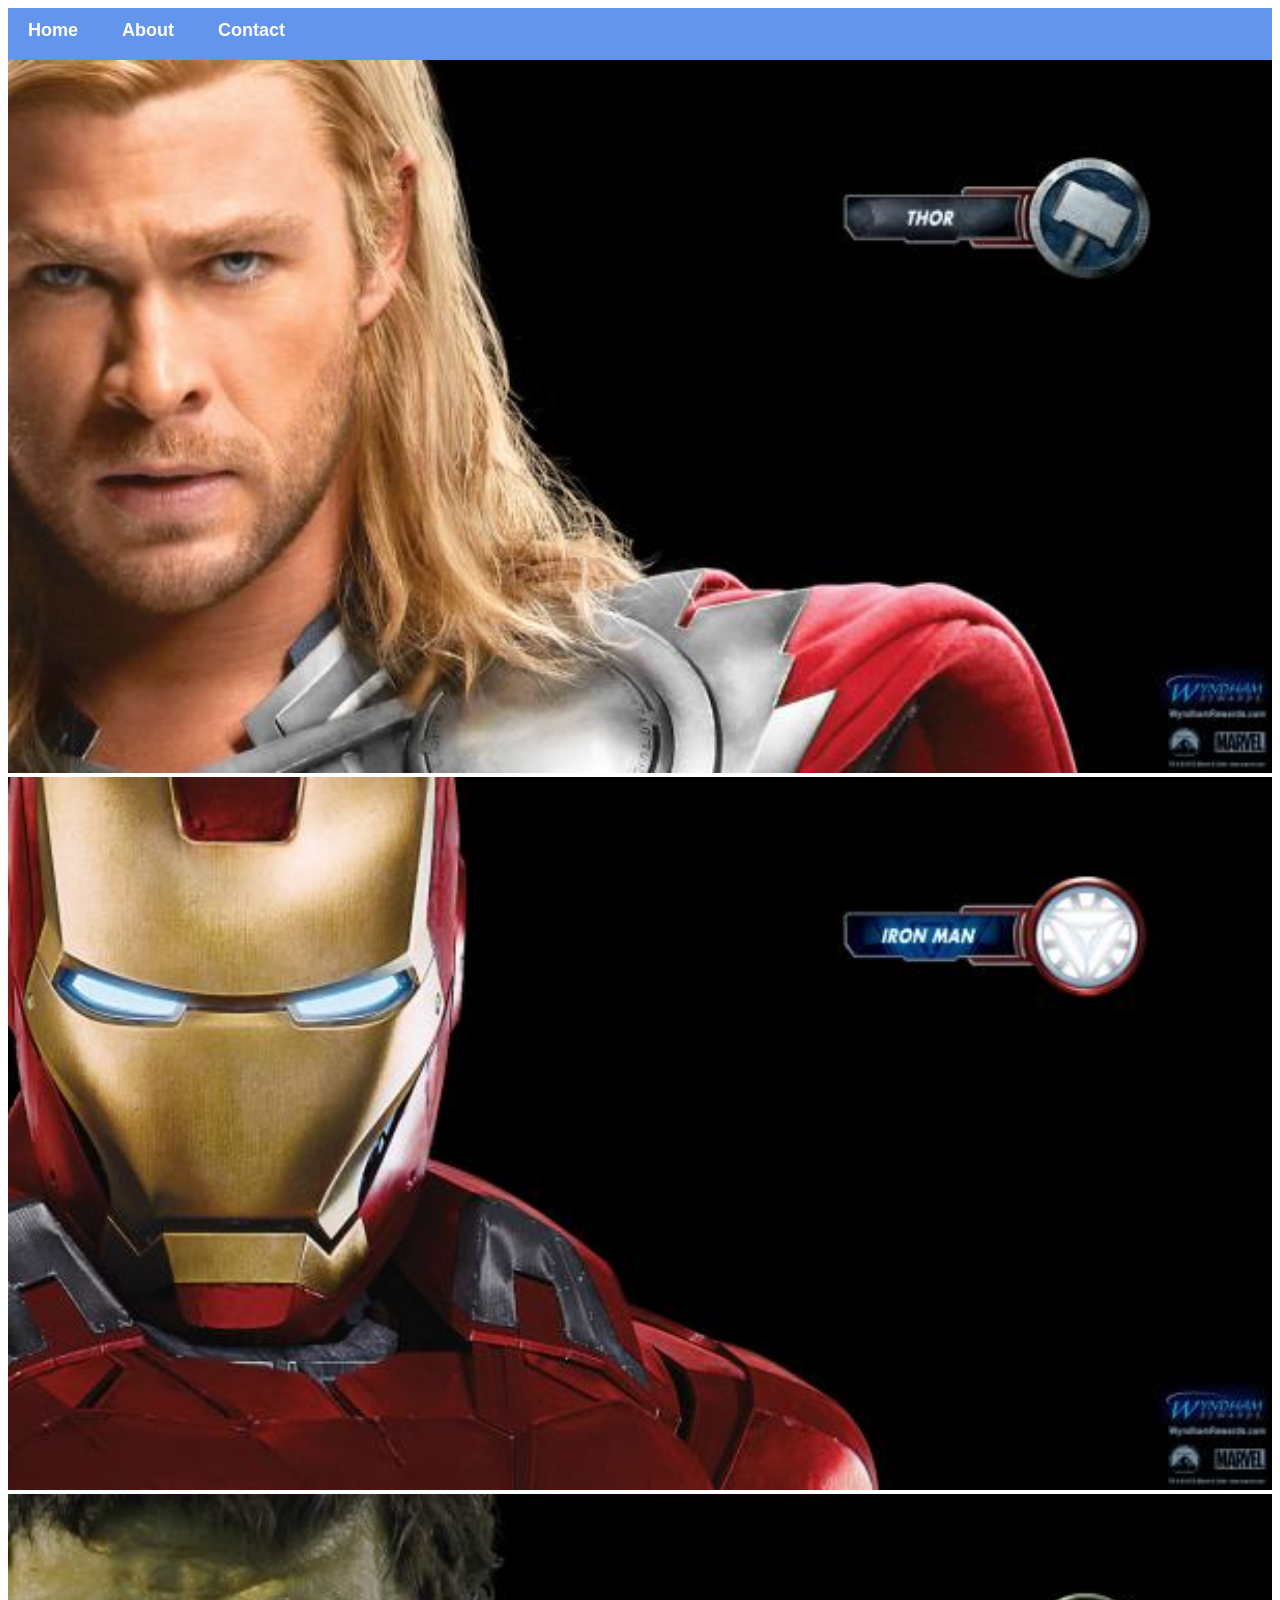
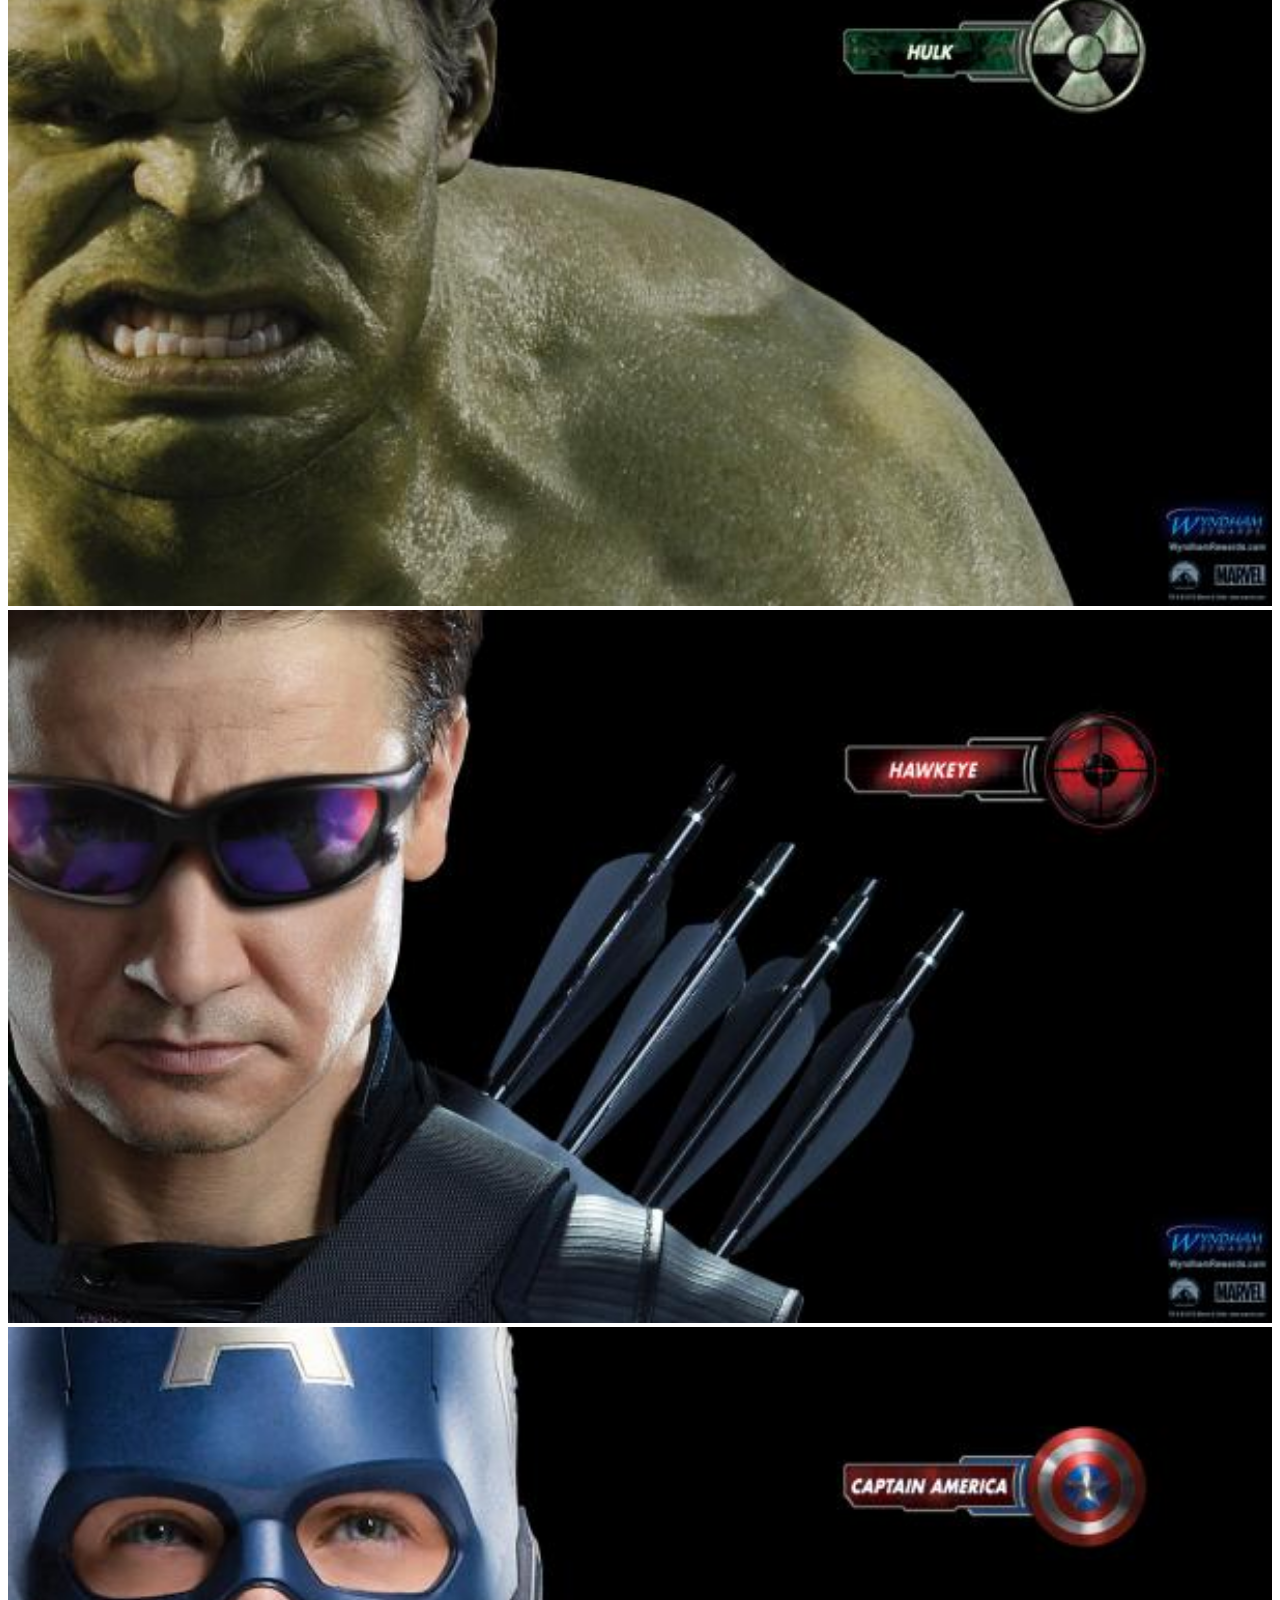
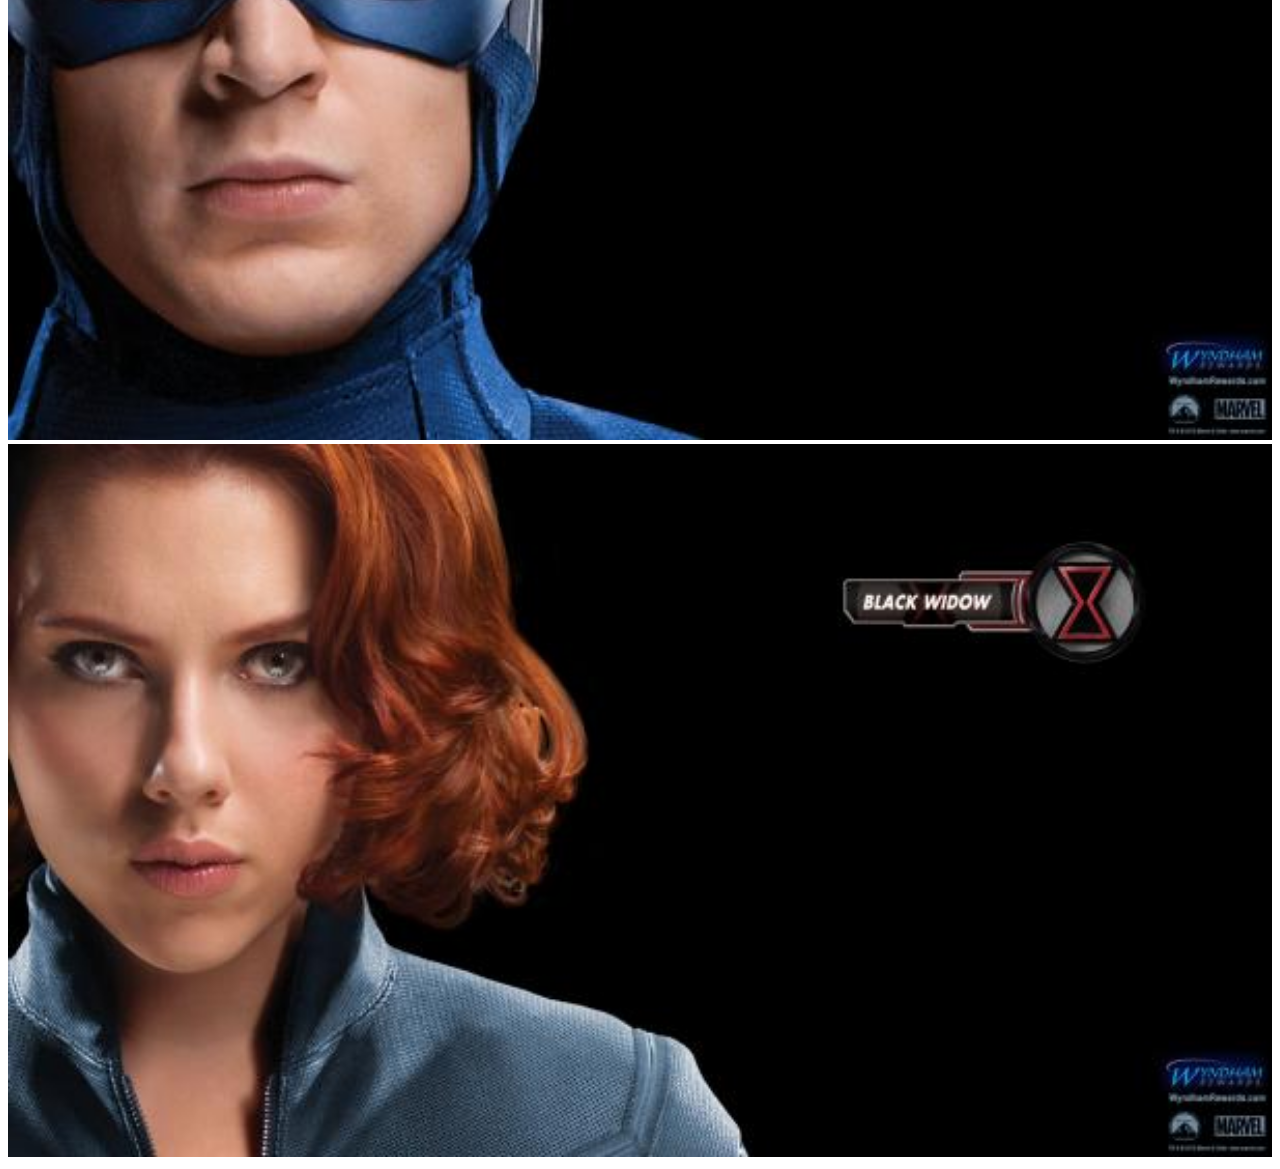
<file: index.html>
<!DOCTYPE html>
<html>
    <head>
        <link rel="stylesheet" href="style.css">
    </head>
    <body>
        <div id="menu">
            <a href="index.html">Home</a>
            <a href="about.html">About</a>
            <a href="contact.html">Contact</a>
             </div>
        <div class="gallery">
            <a href="avenger-1.html"><img src="images/avengers_01.jpg" /></a>
            <a href="avenger-2.html"><img src="images/avengers_02.jpg" /></a>
            <a href="avenger-3.html"><img src="images/avengers_03.jpg" /></a>
            <a href="avenger-4.html"><img src="images/avengers_04.jpg" /></a>
            <a href="avenger-5.html"><img src="images/avengers_05.jpg" /></a>
            <a href="avenger-6.html"><img src="images/avengers_06.jpg" /></a>
        </div>
    </body>
</html>
</file>
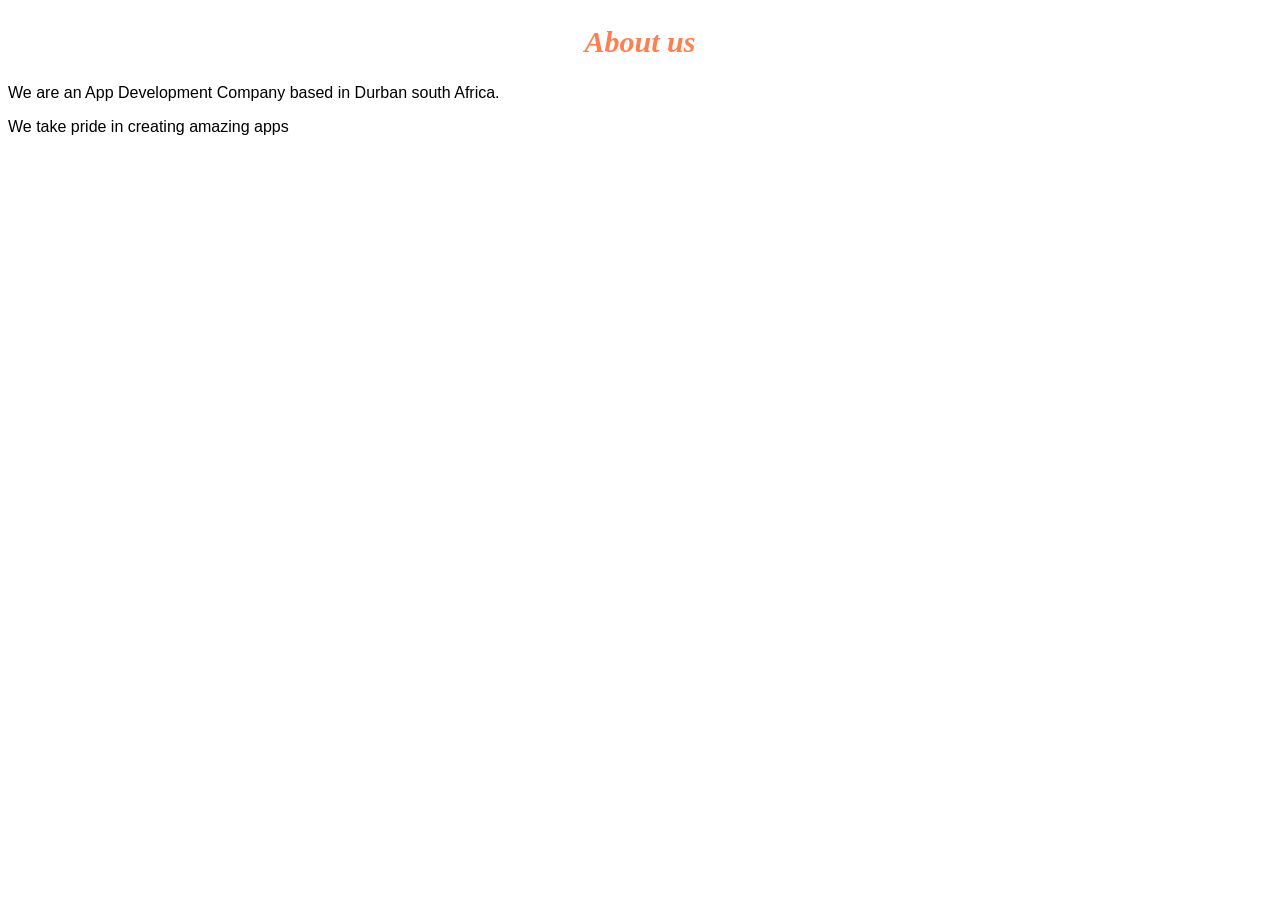
<file: about.html>
<!DOCTYPE html>
<html>
    <head>
        <link rel="stylesheet" href="style.css">
    </head>
    <body>
        <h2>About us</h2>
        <p> We are an App Development Company based in Durban south Africa.</p>
        <p>We take pride in creating amazing apps</p>
    </body>
</html>
</file>
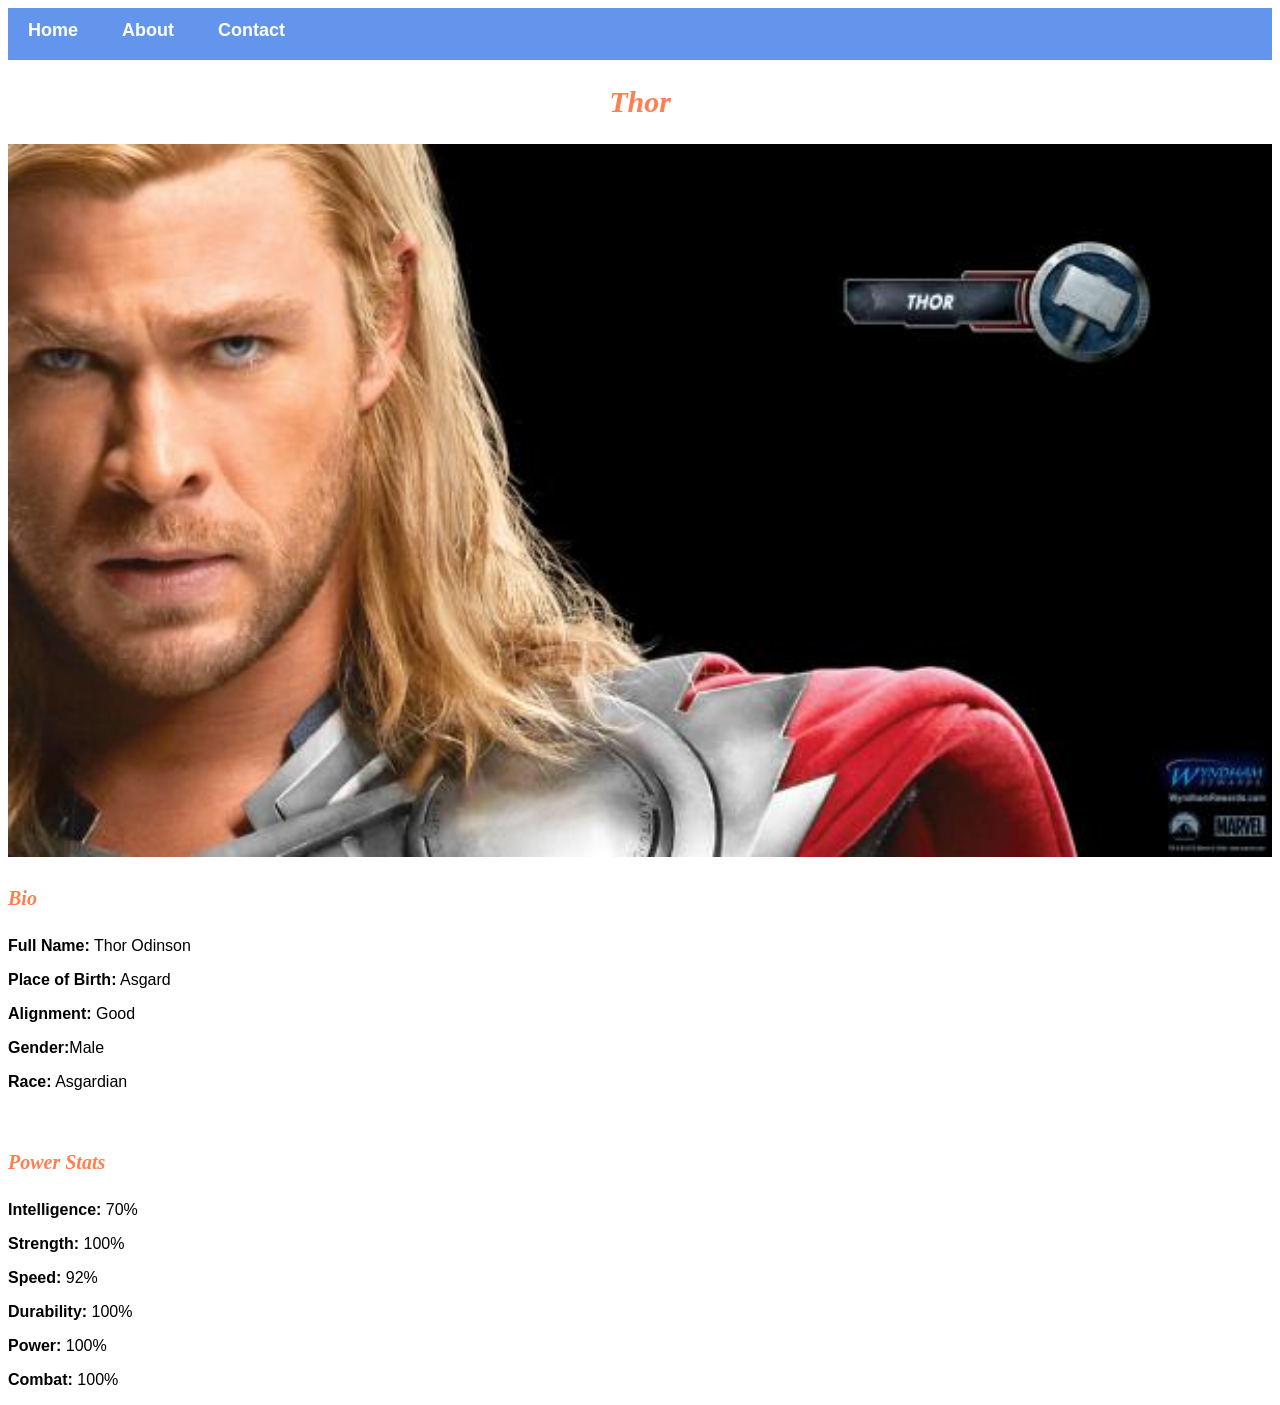
<file: avenger-1.html>
<!DOCTYPE html>
<html>
    <head>
        <link rel="stylesheet" href="style.css">
    </head>
    <body>
         <div id="menu">
            <a href="index.html">Home</a>
            <a href="about.html">About</a>
            <a href="contact.html">Contact</a>
        </div>
        <h2>Thor</h2>
        <div class="gallery">
            <img src="images/avengers_01.jpg" />
        </div>
        <h4>Bio</h4>
        <p><b>Full Name:</b> Thor Odinson</p>
        <p><b>Place of Birth:</b> Asgard</p>
        <p><b>Alignment:</b> Good</p>
        <p><b> Gender:</b>Male</p>
        <p><b>Race:</b> Asgardian</p>
        <br/>
        <h4>Power Stats</h4>
        <p><b>Intelligence:</b> 70%</p>
        <p><b>Strength:</b> 100%</p>
        <p><b>Speed:</b> 92%</p>
        <p><b>Durability:</b> 100%</p> 
        <p><b>Power:</b> 100%</p>
        <p><b>Combat:</b> 100%</p>
    </body>
</html>
</file>
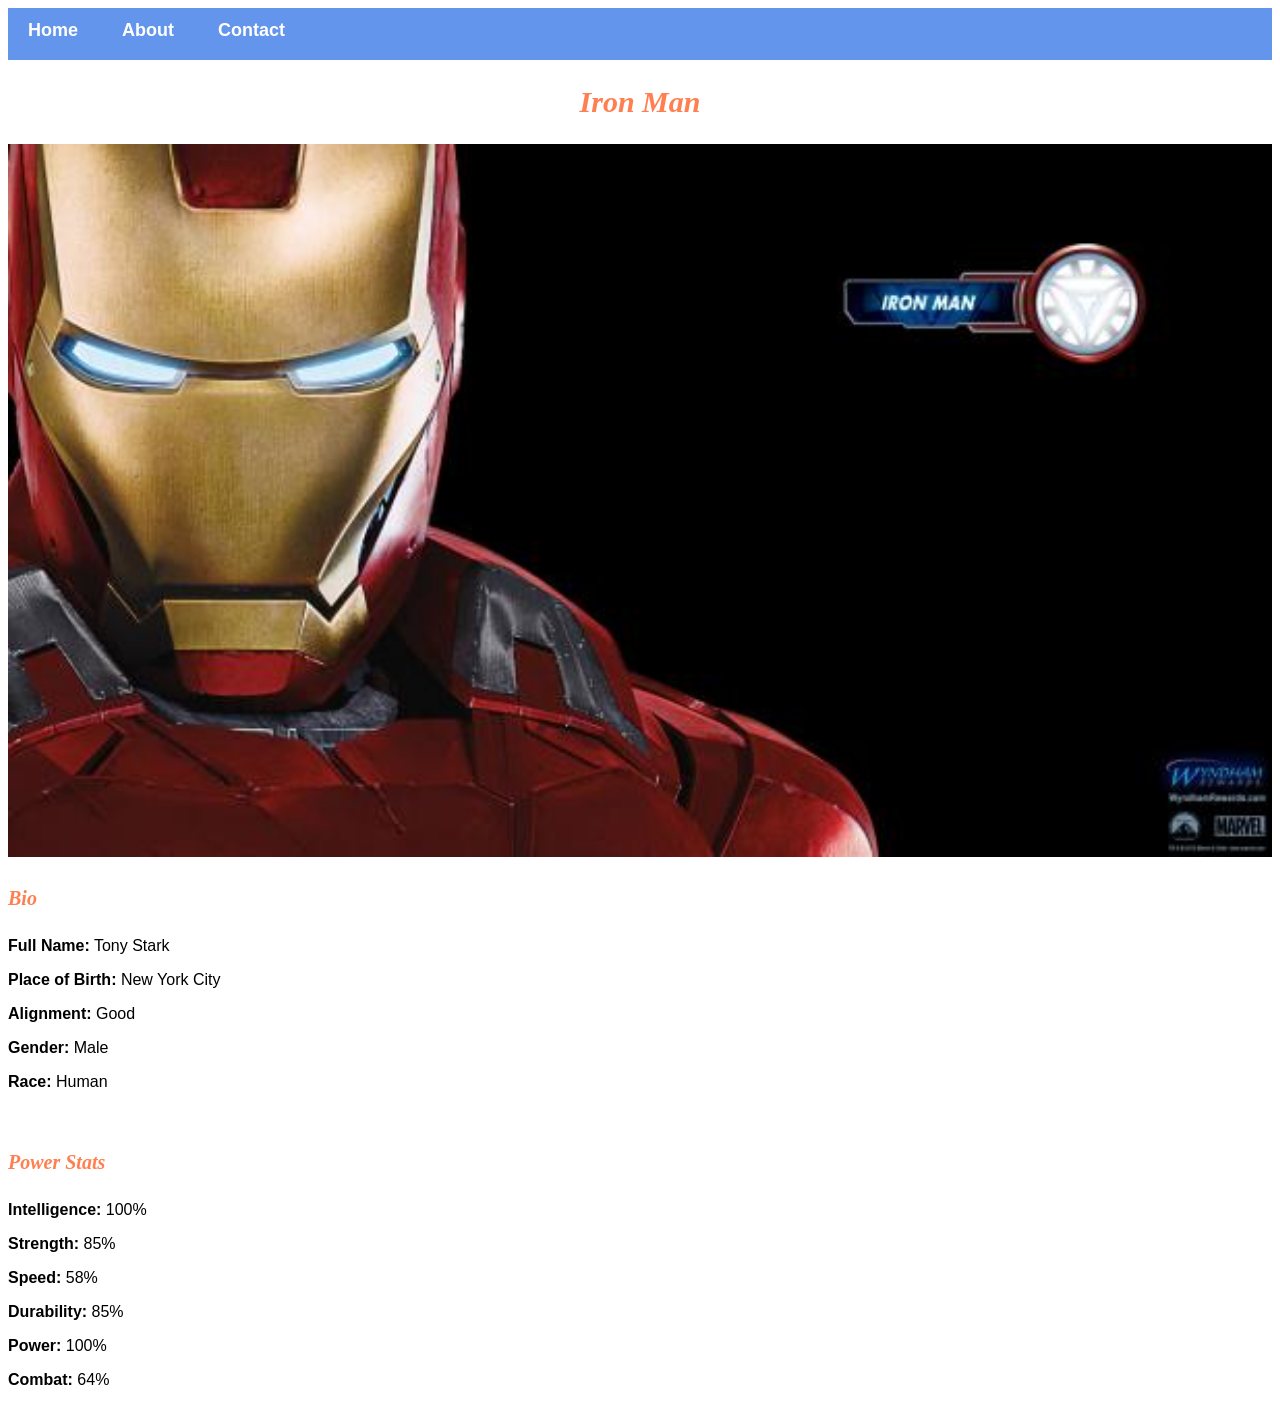
<file: avenger-2.html>
<!DOCTYPE html>
<html>
    <head>
        <link rel="stylesheet" href="style.css">
    </head>
    <body>
         <div id="menu">
            <a href="index.html">Home</a>
            <a href="about.html">About</a>
            <a href="contact.html">Contact</a>
             </div>
        <h2>Iron Man</h2>
        <div class="gallery">
            <img src="images/avengers_02.jpg" />
        </div>
        <h4>Bio</h4>
        <p><b>Full Name:</b> Tony Stark</p>
        <p><b>Place of Birth:</b> New York City</p>
        <p><b>Alignment:</b> Good</p>
        <p><b>Gender:</b> Male</p>
        <p><b>Race:</b> Human</p>
        <br/>
        <h4>Power Stats</h4>
        <p><b>Intelligence:</b> 100%</p>
        <p><b>Strength:</b> 85%</p>
        <p><b>Speed:</b> 58%</p>
        <p><b>Durability:</b> 85%</p> 
        <p><b>Power:</b> 100%</p>
        <p><b>Combat:</b> 64%</p>
    </body>
</html>
</file>
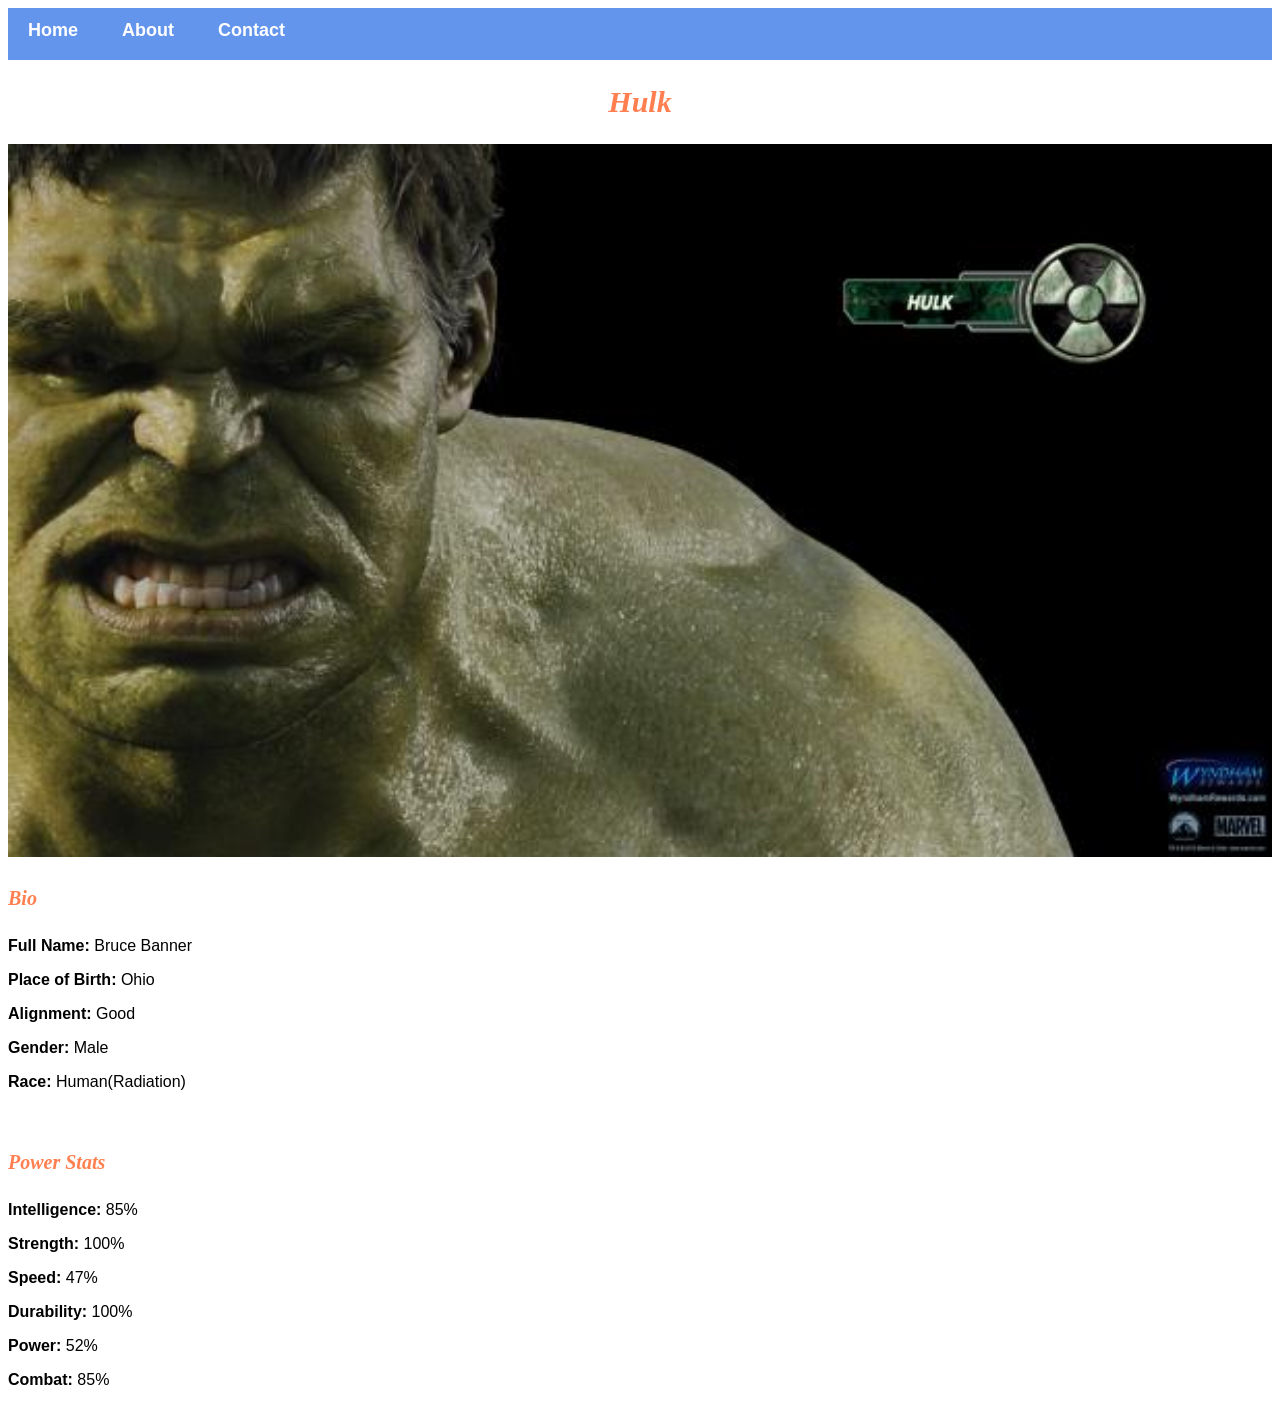
<file: avenger-3.html>
<!DOCTYPE html>
<html>
    <head>
        <link rel="stylesheet" href="style.css">
    </head>
    <body>
         <div id="menu">
            <a href="index.html">Home</a>
            <a href="about.html">About</a>
            <a href="contact.html">Contact</a>
             </div>
        <h2>Hulk</h2>
        <div class="gallery">
            <img src="images/avengers_03.jpg" />
        </div>
        <h4>Bio</h4>
        <p><b>Full Name:</b> Bruce Banner</p>
        <p><b>Place of Birth:</b> Ohio</p>
        <p><b>Alignment:</b> Good</p>
        <p><b>Gender:</b> Male</p>
        <p><b>Race:</b> Human(Radiation)</p>
        <br/>
        <h4>Power Stats</h4>
        <p><b>Intelligence:</b> 85%</p>
        <p><b>Strength:</b> 100%</p>
        <p><b>Speed:</b> 47%</p>
        <p><b>Durability:</b> 100%</p> 
        <p><b>Power:</b> 52%</p>
        <p><b>Combat:</b> 85%</p>
    </body>
</html>
</file>
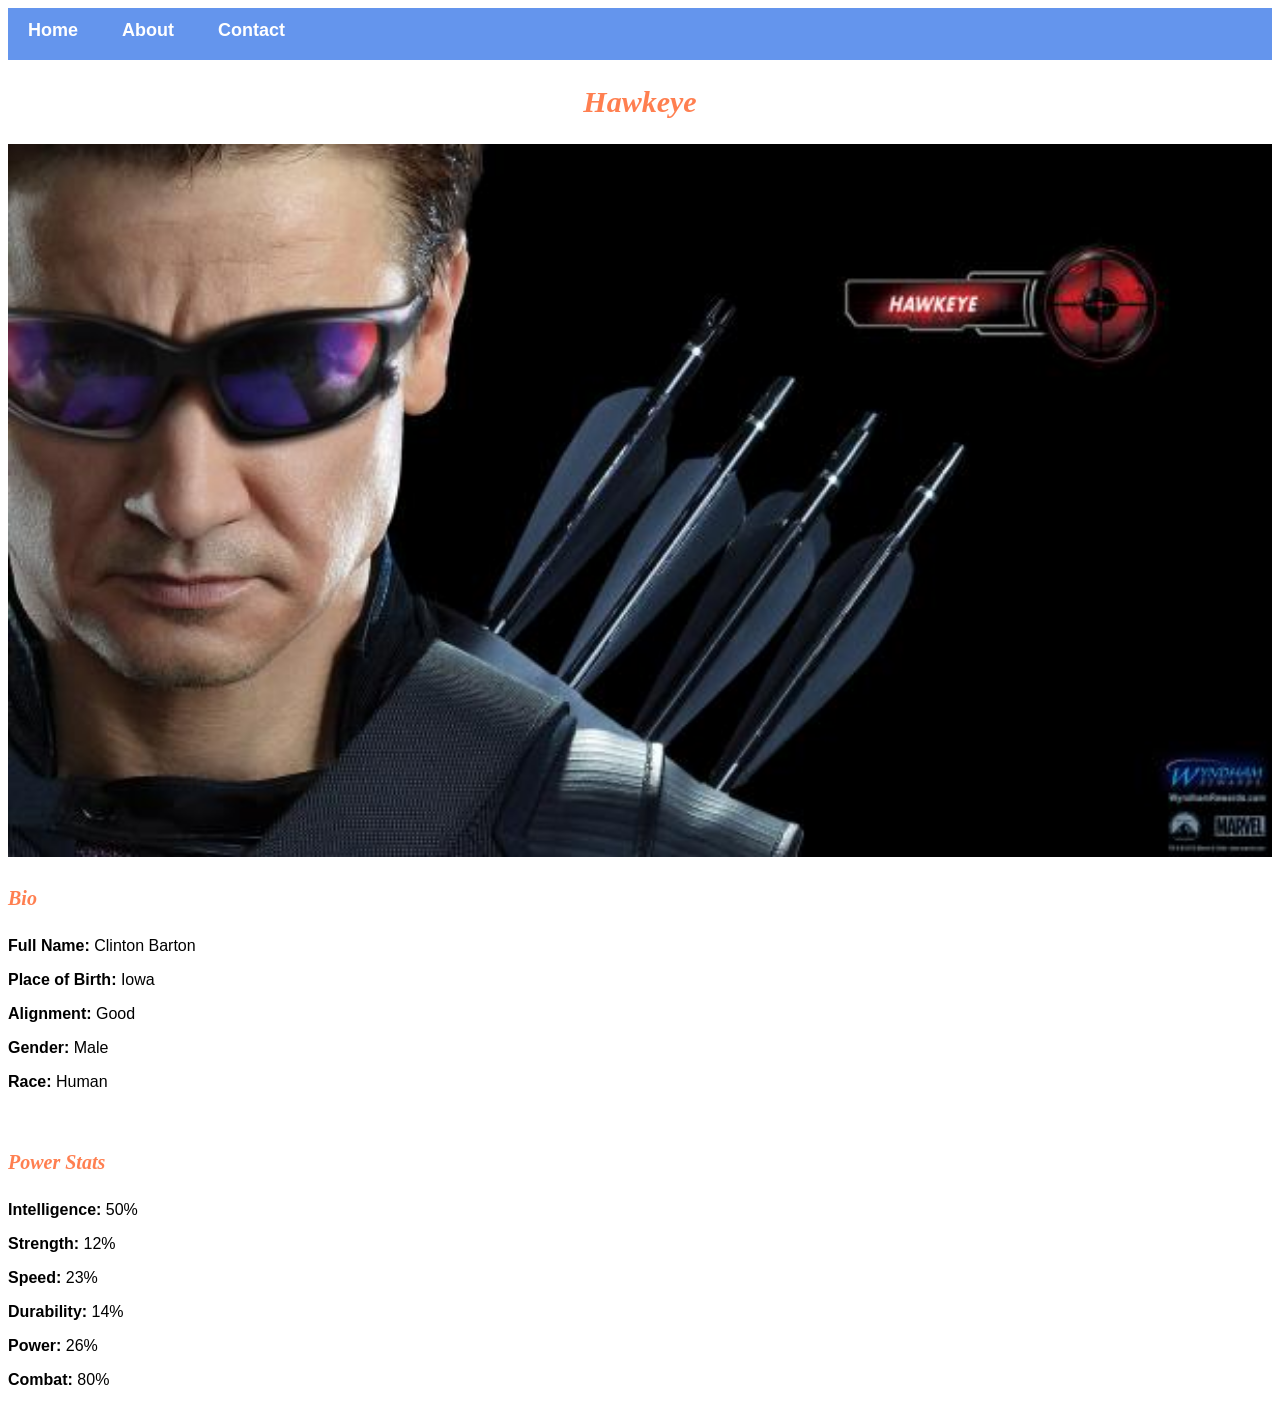
<file: avenger-4.html>
<!DOCTYPE html>
<html>
    <head>
        <link rel="stylesheet" href="style.css">
    </head>
    <body>
         <div id="menu">
            <a href="index.html">Home</a>
            <a href="about.html">About</a>
            <a href="contact.html">Contact</a>
             </div>
        <h2>Hawkeye</h2>
        <div class="gallery">
            <img src="images/avengers_04.jpg" />
        </div>
        <h4>Bio</h4>
        <p><b>Full Name:</b> Clinton Barton</p>
        <p><b>Place of Birth:</b> Iowa</p>
        <p><b>Alignment:</b> Good</p>
        <p><b>Gender:</b> Male</p>
        <p><b>Race:</b> Human</p>
        <br/>
        <h4>Power Stats</h4>
        <p><b>Intelligence:</b> 50%</p>
        <p><b>Strength:</b> 12%</p>
        <p><b>Speed:</b> 23%</p>
        <p><b>Durability:</b> 14%</p> 
        <p><b>Power:</b> 26%</p>
        <p><b>Combat:</b> 80%</p>
    </body>
</html>
</file>
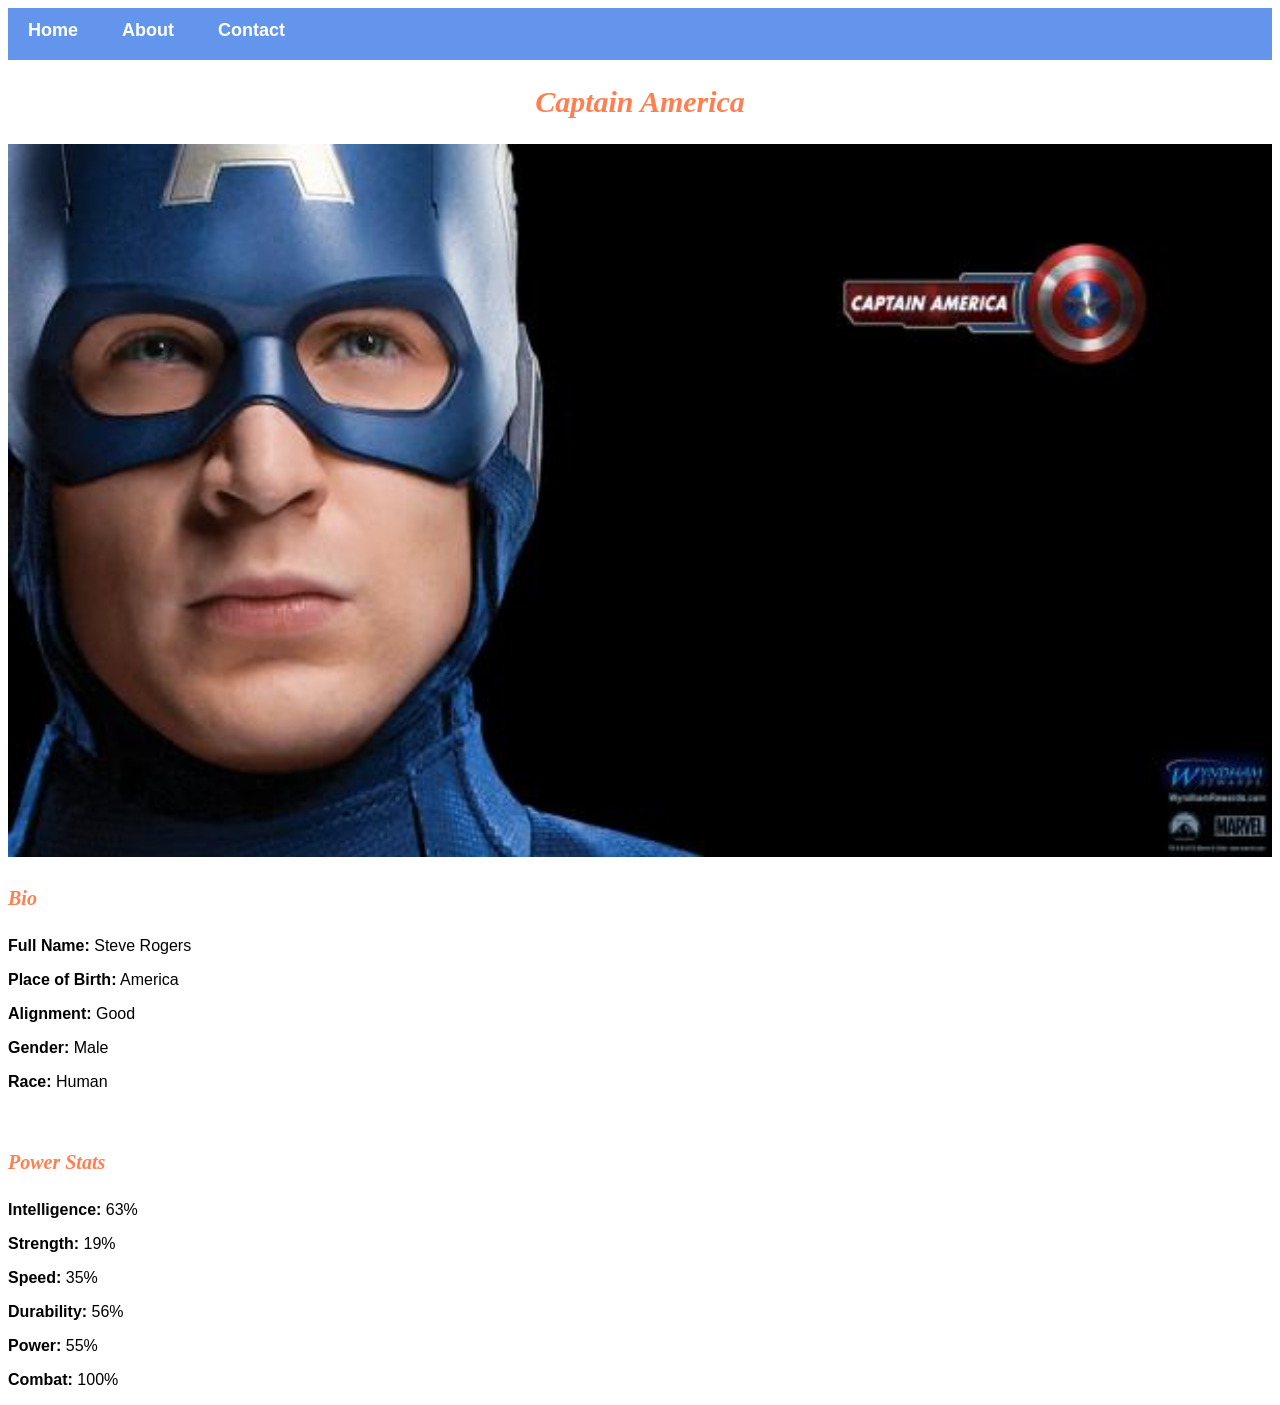
<file: avenger-5.html>
<!DOCTYPE html>
<html>
    <head>
        <link rel="stylesheet" href="style.css">
    </head>
    <body>
         <div id="menu">
            <a href="index.html">Home</a>
            <a href="about.html">About</a>
            <a href="contact.html">Contact</a>
             </div>
        <h2>Captain America</h2>
        <div class="gallery">
            <img src="images/avengers_05.jpg" />
        </div>
        <h4>Bio</h4>
        <p><b>Full Name:</b> Steve Rogers</p>
        <p><b>Place of Birth:</b> America</p>
        <p><b>Alignment:</b> Good</p>
        <p><b>Gender:</b> Male</p>
        <p><b>Race:</b> Human</p>
        <br/>
        <h4>Power Stats</h4>
        <p><b>Intelligence:</b> 63%</p>
        <p><b>Strength:</b> 19%</p>
        <p><b>Speed:</b> 35%</p>
        <p><b>Durability:</b> 56%</p> 
        <p><b>Power:</b> 55%</p>
        <p><b>Combat:</b> 100%</p>
    </body>
</html>
</file>
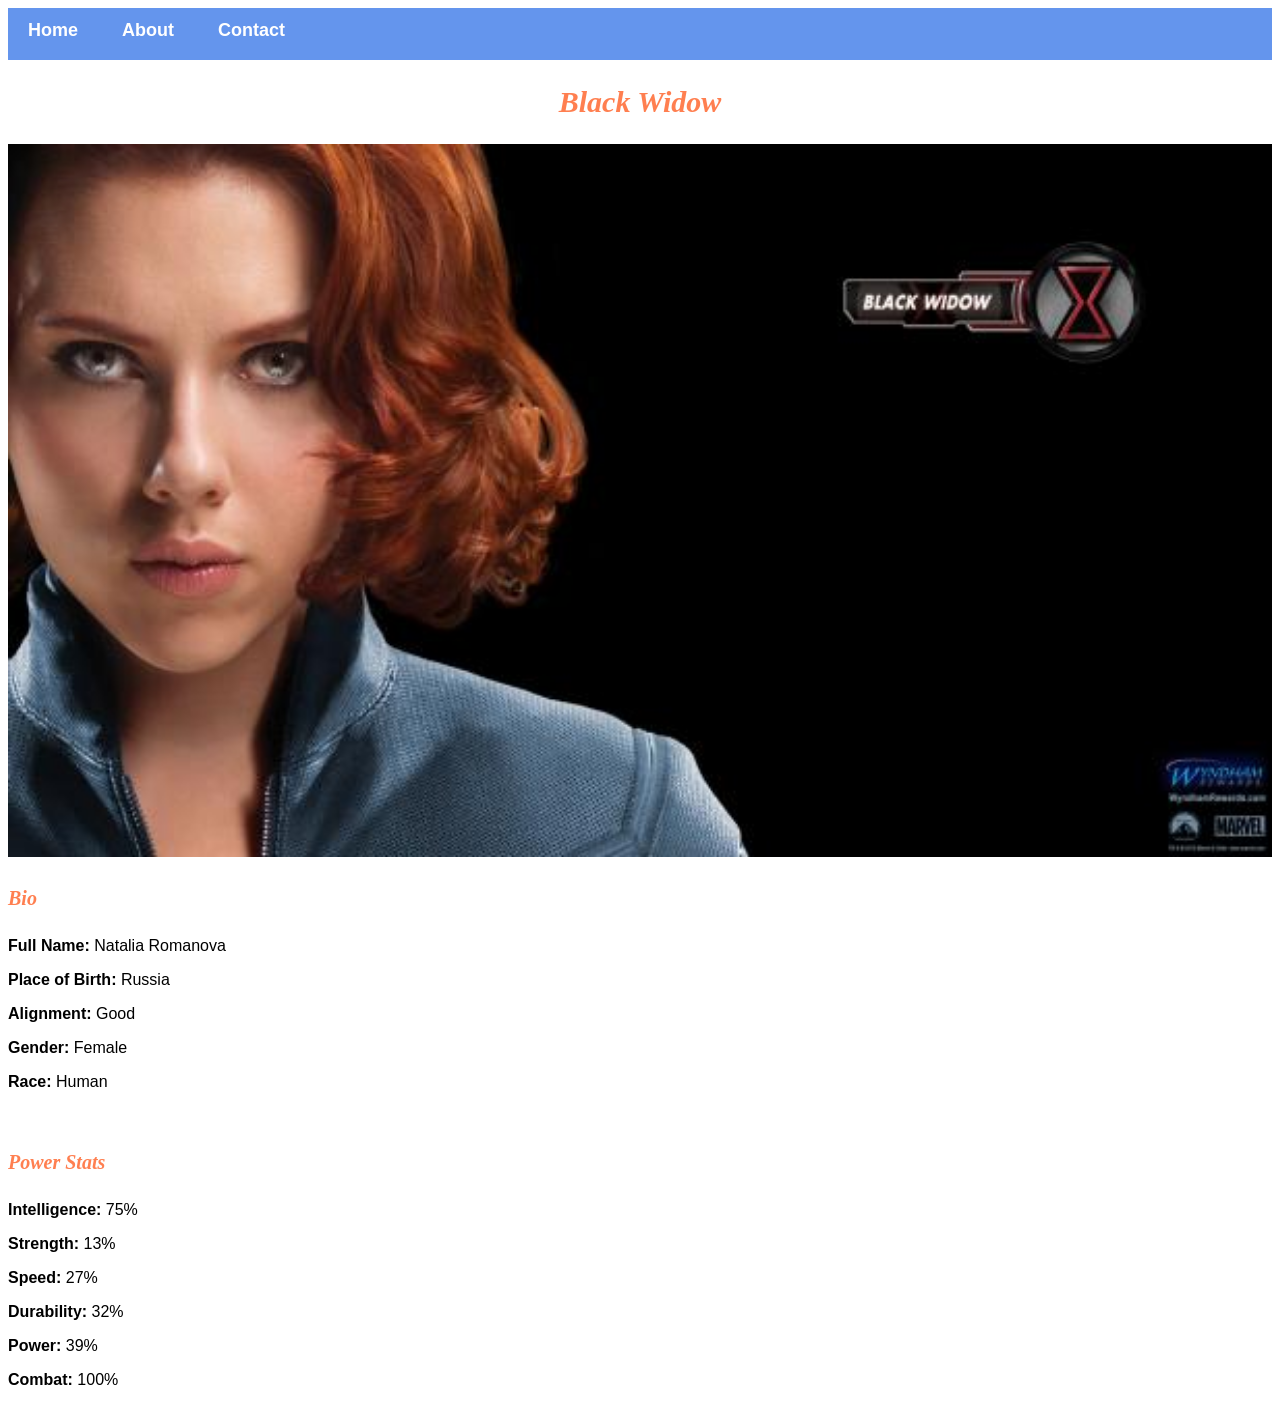
<file: avenger-6.html>
<!DOCTYPE html>
<html>
    <head>
        <link rel="stylesheet" href="style.css">
    </head>
    <body>
         <div id="menu">
            <a href="index.html">Home</a>
            <a href="about.html">About</a>
            <a href="contact.html">Contact</a>
             </div>
        <h2>Black Widow</h2>
        <div class="gallery">
            <img src="images/avengers_06.jpg" />
        </div>
        <h4>Bio</h4>
        <p><b>Full Name:</b> Natalia Romanova</p>
        <p><b>Place of Birth:</b> Russia</p>
        <p><b>Alignment:</b> Good</p>
        <p><b>Gender:</b> Female</p>
        <p><b>Race:</b> Human</p>
        <br/>
        <h4>Power Stats</h4>
        <p><b>Intelligence:</b> 75%</p>
        <p><b>Strength:</b> 13%</p>
        <p><b>Speed:</b> 27%</p>
        <p><b>Durability:</b> 32%</p> 
        <p><b>Power:</b> 39%</p>
        <p><b>Combat:</b> 100%</p>
    </body>
</html>
</file>
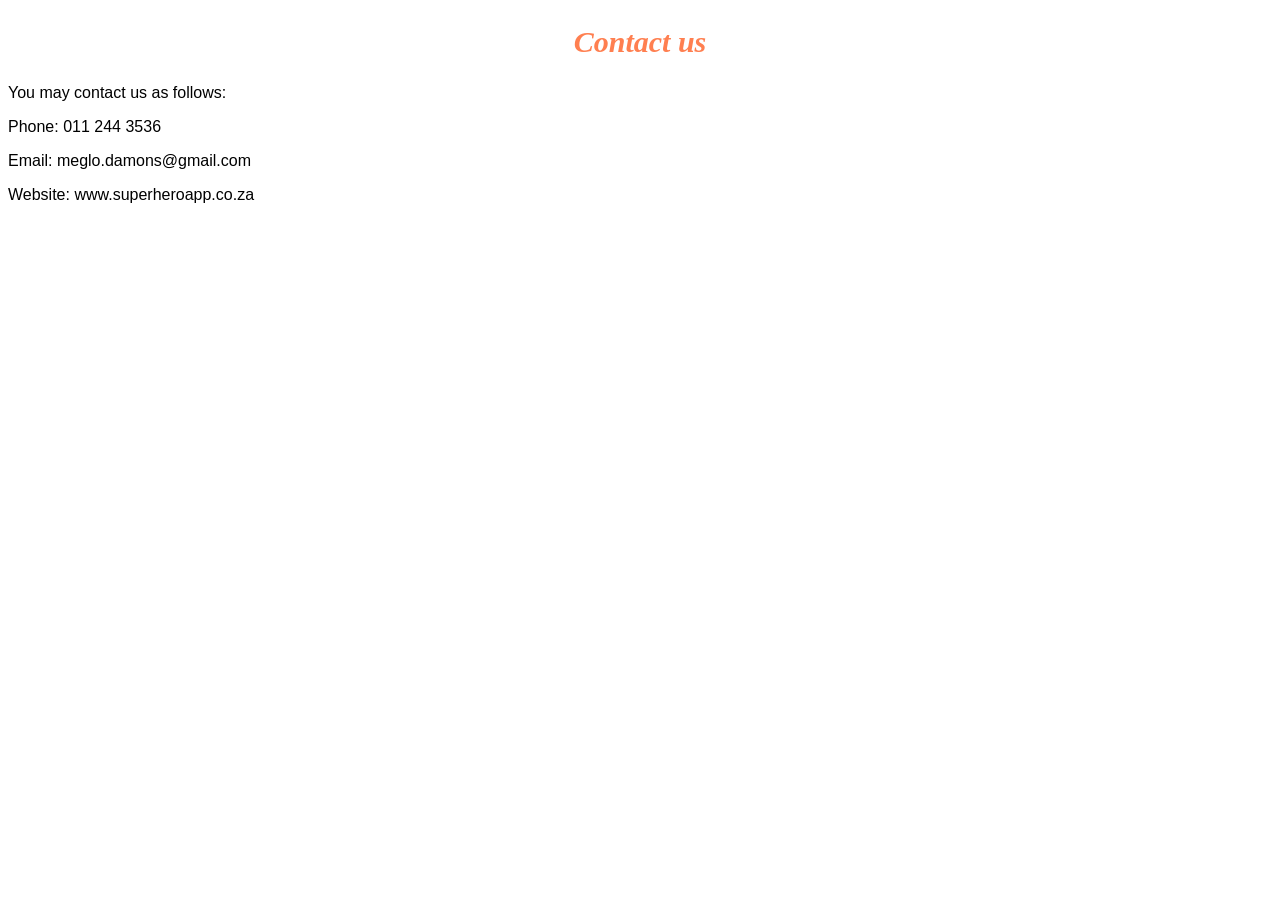
<file: contact.html>
<!DOCTYPE html>
<html>
    <head>
        <link rel="stylesheet" href="style.css">
    </head>
    <body>
        <h2>Contact us</h2>
        <p> You may contact us as follows:</p>
        <p>Phone: 011 244 3536</p>
        <p>Email: meglo.damons@gmail.com</p>
        <p>Website: www.superheroapp.co.za</p>
    </body>
</html>
</file>
<file: style.css>
.gallery img{
    width: 100%;
}

h2{
    font-family: Imact, fantasy;
    text-align: center;
    font-size: 30px;
    color: coral;
    font-style: italic;
}

h4{
    font-family: Impact, fantasy;
    font-size: 20px;
    font-style: italic;
    color: coral;
}

p{
    font-family: Helvetica, sans-serif;
}

#menu{
    width: 100%;
    height: 40px;
    background-color: cornflowerblue;
    padding-top: 12px;
}

#menu a{
    color: white;
    font-family: Helvetica, sans-serif;
    font-size: 18px;
    text-decoration: none;
    font-weight: 800;
    
    padding-left: 20px;
    padding-right: 20px;
}

#menu a:hover{
    color: #5077bd;
}
</file>
